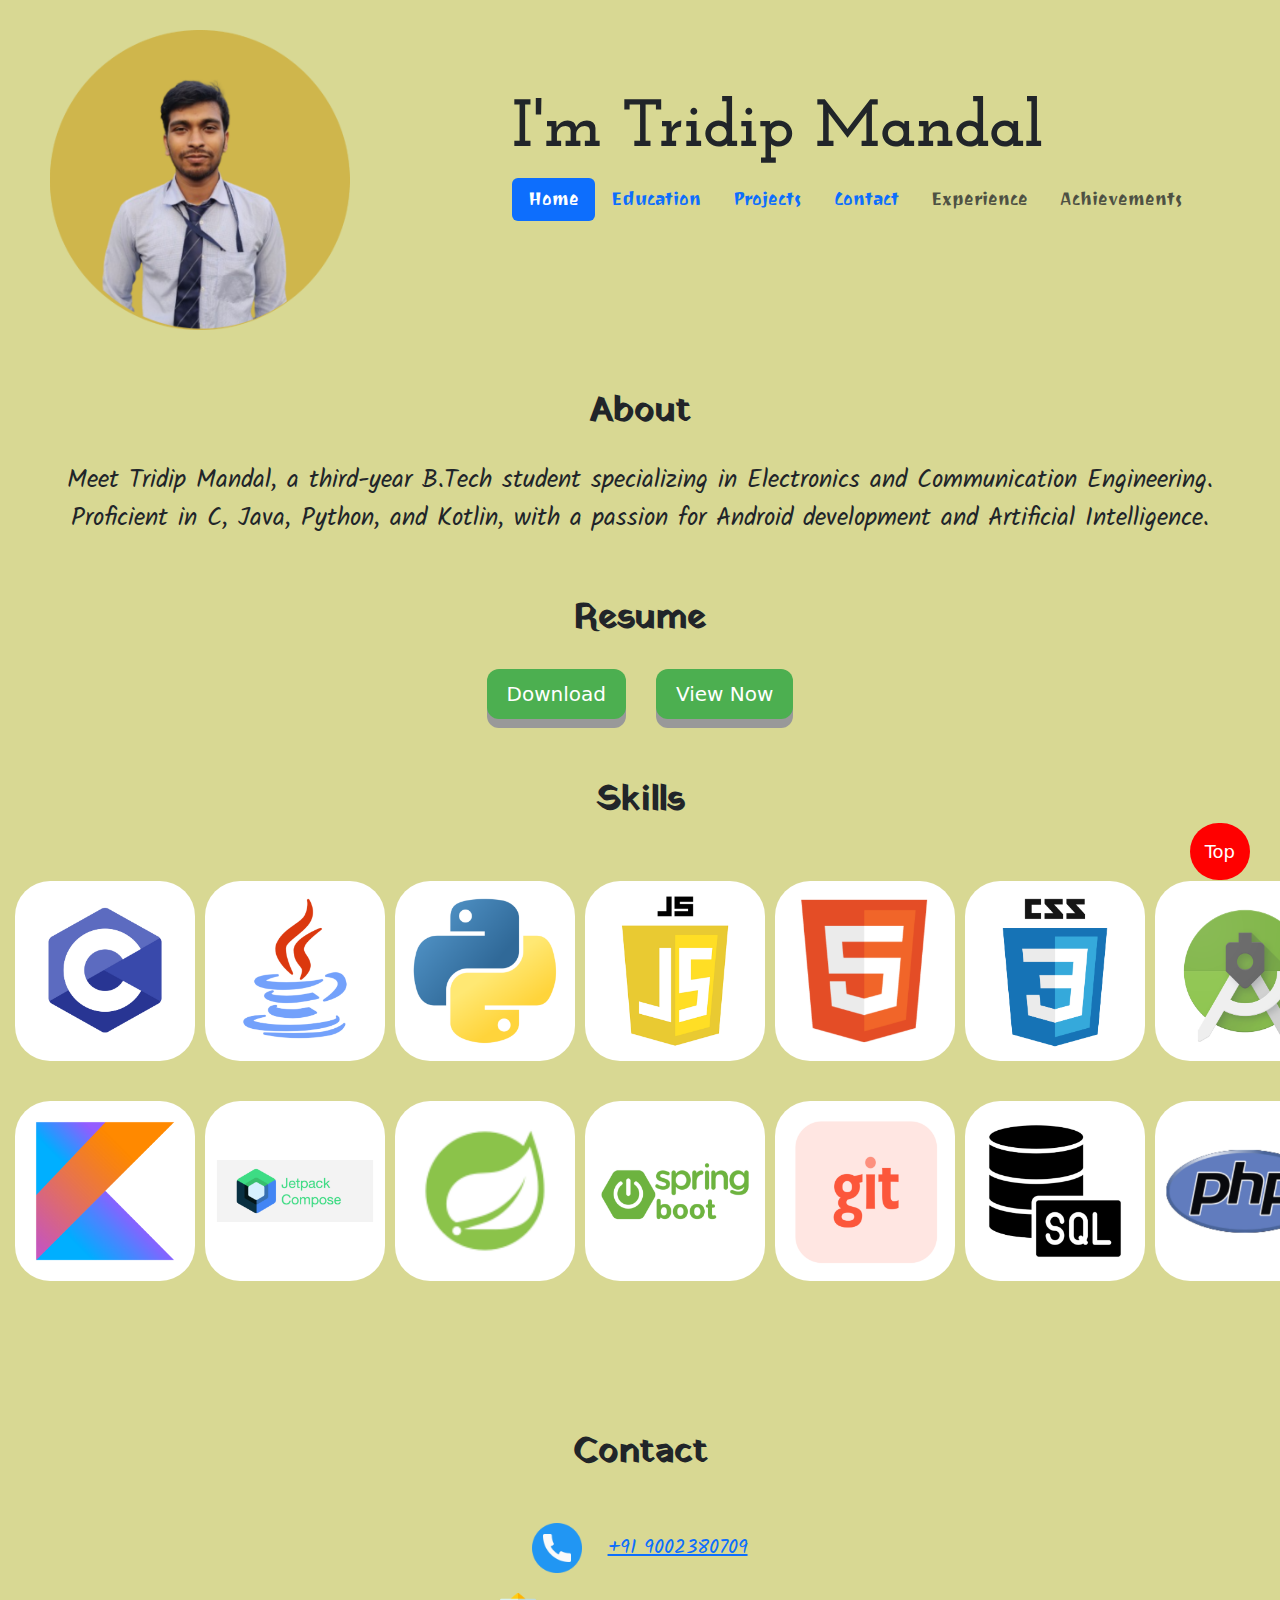
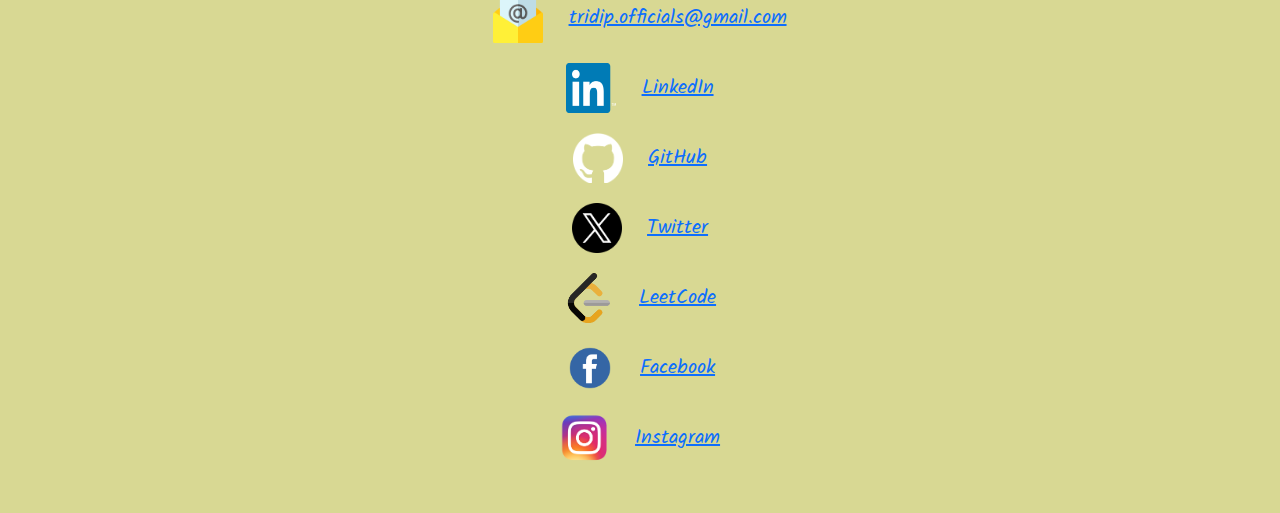
<file: index.html>
<!DOCTYPE html>
<html lang="en">
<head>
    <meta charset="UTF-8">
    <meta name="viewport" content="width=device-width, initial-scale=1.0">
    <title>Tridip Mandal</title>

    <link rel="stylesheet" href="https://fonts.googleapis.com/css2?family=Kalam:wght@300;400;700&display=swap"/>
    <link rel="stylesheet" href="https://fonts.googleapis.com/css2?family=Josefin Slab:wght@400;700&display=swap" />
    <link rel="stylesheet" href="https://fonts.googleapis.com/css2?family=Joti One:wght@400&display=swap" />
    <link rel="stylesheet" href="https://fonts.googleapis.com/css2?family=Yatra+One&display=swap"/>
    <link href="https://cdn.jsdelivr.net/npm/bootstrap@5.3.3/dist/css/bootstrap.min.css"
     rel="stylesheet" integrity="sha384-QWTKZyjpPEjISv5WaRU9OFeRpok6YctnYmDr5pNlyT2bRjXh0JMhjY6hW+ALEwIH" crossorigin="anonymous">
     <script src="https://cdn.jsdelivr.net/npm/bootstrap@5.3.3/dist/js/bootstrap.bundle.min.js" 
     integrity="sha384-YvpcrYf0tY3lHB60NNkmXc5s9fDVZLESaAA55NDzOxhy9GkcIdslK1eN7N6jIeHz"
      crossorigin="anonymous"></script>
      <link rel="stylesheet" href="./index.css">
      <link rel="stylesheet" href="./global.css">
      <script src="./script.js"></script>
      <script>
        window.onload = function() {
          var navLinks = document.querySelectorAll('.nav-link');
          navLinks.forEach(function(link) {
            if (link.href === window.location.href) {
              link.classList.add('active');
            } else {
              link.classList.remove('active');
            }
          });
        };
      </script>
</head>
<body>
    <div class="header">
      <div class="my-image">
          <img class="myImage" src="resources/myImage.png" alt="my-image">
      </div>

      <div class="head-bar">

          <div>
              <h2 class="my-name">I'm Tridip Mandal</h2>
          </div>

        

            <ul class="nav nav-pills">
              <li class="nav-item">
                <a class="nav-link active" aria-current="page" href="./index.html">Home</a>
              </li>
              <li class="nav-item">
                <a class="nav-link" href="./education.html">Education</a>
              </li>
              <li class="nav-item">
                <a class="nav-link" href="./projects.html">Projects</a>
              </li>
              <li class="nav-item">
                <a class="nav-link" href="./index.html#contacts">Contact</a>
              </li>
              <li class="nav-item">
                <a class="nav-link disabled" href="./experience.html">Experience</a>
              </li>
              <li class="nav-item">
                <a class="nav-link disabled" aria-disabled="true">Achievements</a>
              </li>
            </ul>
     
      </div>

    </div>

  
    <div id="about">

      <div>
        <div id="about-heading">
          <h1 class="heading">About</h1>
      </div>

        <p id="about-para">
            Meet Tridip Mandal, a third-year B.Tech student specializing in
             Electronics and Communication Engineering.
             Proficient in C, Java, Python, and Kotlin, with a
              passion for Android development and Artificial Intelligence.
        </p>

    </div>
  </div>
    

    <div id="cv">
      <div id="cv-heading">
        <h1 class="heading">Resume</h1>
      </div>
        <div id="cv-buttons">
          <button id="download-button">Download</button>
          <button id="view-button">View Now</button>
        </div>
    </div>


    <div>

      <div>
        <h1 class="heading">Skills</h1>
      </div>

      <div>
        <div class="image-grid">
          <img src="resources/c.png" alt="C">
          <img src="resources/java.png" alt="Java">
          <img src="resources/python.png" alt="Python">
          <img src="resources/js.png" alt="Java Script">
          <img src="resources/html.png" alt="HTML">
          <img src="resources/css.png" alt="CSS">
          <img src="resources/android.png" alt="Android">
          <img src="resources/kotlin.png" alt="Kotlin">
          <img src="resources/compose.png" alt="Jetpack Compose">
          <img src="resources/spring.png" alt="Spring">
          <img src="resources/Springboot.png" alt="Spring Boot">
          <img src="resources/Git logo.png" alt="Git">
          <img src="resources/sql.png" alt="SQL">
          <img src="resources/php.png" alt="php">
      </div>

      </div>

    </div>

    <div id="contacts">
      <div id="contact-heading">
        <h1 class="heading">Contact</h1>
      </div>

      <div class="contact-info">
        <img src="resources/telephone.png" alt="Phone Icon" class="contact-icon">
        <a href="tel:+919002380709" class="contact-text">+91 9002380709</a>
      </div>

      <div class="contact-info">
        <img src="resources/email.png" alt="Email Icon" class="contact-icon">
        <a href="mailto:tridip.officials@gmail.com" class="contact-text">tridip.officials@gmail.com</a>
      </div>

      <div class="contact-info">
        <img src="resources/linkedin.png" alt="LinkedIn Icon" class="contact-icon">
        <a href="https://www.linkedin.com/in/tridip-mandal-55856a227/" class="contact-text">LinkedIn</a>
      </div>

      <div class="contact-info">
        <img src="resources/github.png" alt="GitHub Icon" class="contact-icon">
        <a href="https://github.com/tridipx202" class="contact-text">GitHub</a>
      </div>

      <div class="contact-info">
        <img src="resources/twitter.png" alt="Twitter Icon" class="contact-icon">
        <a href="https://twitter.com/your-username" class="contact-text">Twitter</a>
      </div>

      <div class="contact-info">
        <img src="resources/leetcode.png" alt="leetcode Icon" class="contact-icon">
        <a href="https://leetcode.com/u/tridipquanta7/" class="contact-text">LeetCode</a>
      </div>

      <div class="contact-info">
        <img src="resources/fb.png" alt="Facebook Icon" class="contact-icon">
        <a href="https://www.facebook.com/tridip.mandal.16a" class="contact-text">Facebook</a>
      </div>

      <div class="contact-info">
        <img src="resources/ig.png" alt="Instagram Icon" class="contact-icon">
        <a href="https://www.instagram.com/tridip_mandal_18/" class="contact-text">Instagram</a>
      </div>
      </div>

    

      <button onclick="topFunction()" id="myBtn" title="Go to top">Top</button>

    
</body>
<link rel="stylesheet" href="top.css">
</html>
</file>
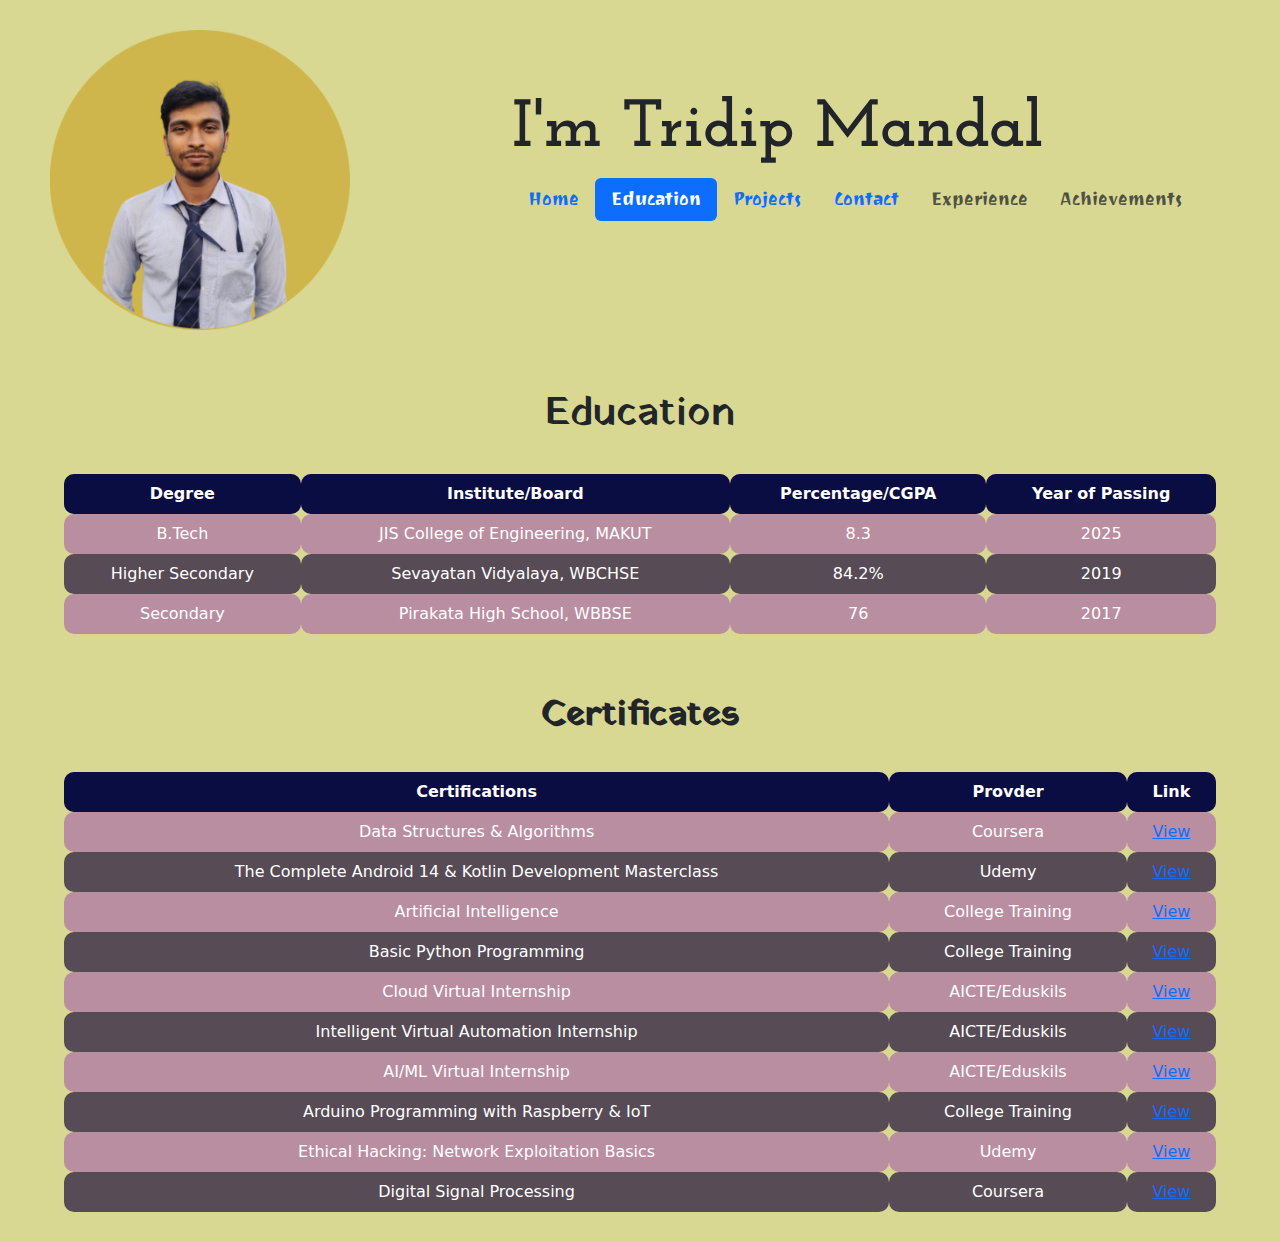
<file: education.html>
<!DOCTYPE html>
<html lang="en">
<head>
    <meta charset="UTF-8">
    <meta name="viewport" content="width=device-width, initial-scale=1.0">

    <link rel="stylesheet" href="./education.css">
    <link rel="stylesheet" href="./global.css">
    <link rel="stylesheet" href="https://fonts.googleapis.com/css2?family=Josefin Slab:wght@400;700&display=swap" />
    <link rel="stylesheet" href="https://fonts.googleapis.com/css2?family=Joti One:wght@400&display=swap" />
    <link rel="stylesheet" href="https://fonts.googleapis.com/css2?family=Yatra+One&display=swap"/>
    <link href="https://cdn.jsdelivr.net/npm/bootstrap@5.3.3/dist/css/bootstrap.min.css"
     rel="stylesheet" integrity="sha384-QWTKZyjpPEjISv5WaRU9OFeRpok6YctnYmDr5pNlyT2bRjXh0JMhjY6hW+ALEwIH" crossorigin="anonymous">
     <script src="https://cdn.jsdelivr.net/npm/bootstrap@5.3.3/dist/js/bootstrap.bundle.min.js" 
     integrity="sha384-YvpcrYf0tY3lHB60NNkmXc5s9fDVZLESaAA55NDzOxhy9GkcIdslK1eN7N6jIeHz" crossorigin="anonymous"></script>
     <script>
      window.onload = function() {
        var navLinks = document.querySelectorAll('.nav-link');
        navLinks.forEach(function(link) {
          if (link.href === window.location.href) {
            link.classList.add('active');
          } else {
            link.classList.remove('active');
          }
        });
      };
    </script>

    <title>Tridip Mandal</title>
</head>
<body id="page">

  <div class="header">
    <div class="my-image">
        <img class="myImage" src="resources/myImage.png" alt="my-image">
    </div>

    <div class="head-bar">

        <div>
            <h2 class="my-name">I'm Tridip Mandal</h2>
        </div>

      

          <ul class="nav nav-pills">
            <li class="nav-item">
              <a class="nav-link active" aria-current="page" href="./index.html">Home</a>
            </li>
            <li class="nav-item">
              <a class="nav-link" href="./education.html">Education</a>
            </li>
            <li class="nav-item">
              <a class="nav-link" href="./projects.html">Projects</a>
            </li>
            <li class="nav-item">
              <a class="nav-link" href="./index.html#contacts">Contact</a>
            </li>
            <li class="nav-item">
              <a class="nav-link disabled" aria-disabled="true">Experience</a>
            </li>
            <li class="nav-item">
              <a class="nav-link disabled" aria-disabled="true">Achievements</a>
            </li>
          </ul>
   
    </div>

  </div>
    
    
    <div id="education">

        <div class="heading">
            <h1>Education</h1>

        </div>


        <table>
          <thead id="head">
            <tr>
              <th>Degree</th>
              <th>Institute/Board</th>
              <th>Percentage/CGPA</th>
              <th>Year of Passing</th>
            </tr>
          </thead>
          <tbody>
            <tr>
              <td>B.Tech</td>
              <td>JIS College of Engineering, MAKUT</td>
              <td>8.3</td>
              <td>2025</td>
            </tr>
            <tr>
              <td>Higher Secondary</td>
              <td>Sevayatan Vidyalaya, WBCHSE</td>
              <td>84.2%</td>
              <td>2019</td>
            </tr>
            <tr>
              <td>Secondary</td>
              <td>Pirakata High School, WBBSE</td>
              <td>76</td>
              <td>2017</td>
            </tr>
          </tbody>
        </table>

        
        
    </div>
    


  <!--  Certificates-->

      <div id="certtificates">



<div >
<h1 class="heading">Certificates</h1>
</div>

<table>
  <thead id="head">
    <tr>
      <th>Certifications</th>
      <th>Provder</th>
      <th>Link</th>
    </tr>
  </thead>
  <tbody>
    <tr>
      <td>Data Structures & Algorithms</td>
      <td>Coursera</td>
      <td><a href="https://drive.google.com/file/d/1wLBT8FACSujWOZOZ4Uj5pg19tVz3zQO8/view?usp=sharing">View</a></td>
    </tr>
    <tr>
      <td>The Complete Android 14 & Kotlin Development Masterclass</td>
      <td>Udemy</td>
      <td><a href="https://www.example.com">View</a></td>
    </tr>
    <tr>
      <td>Artificial Intelligence</td>
      <td>College Training</td>
      <td><a href="https://drive.google.com/file/d/17F1CoxDUDGnxrCB3Cry8vAGfQMWhF9WU/view?usp=sharing">View</a></td>
    </tr>
    <tr>
      <td>Basic Python Programming</td>
      <td>College Training</td>
      <td><a href="https://drive.google.com/file/d/1XgQYmd50Edh79rqBKt_mXk8g2PrZWT2D/view?usp=sharing">View</a></td>
    </tr>
    <tr>
      <td>Cloud Virtual Internship</td>
      <td>AICTE/Eduskils</td>
      <td><a href="https://drive.google.com/file/d/187CntwRegGXMB6_TEcDjM9oPEKNyHEoy/view?usp=sharing">View</a></td>
    </tr>
    <tr>
      <td>Intelligent Virtual Automation Internship</td>
      <td>AICTE/Eduskils</td>
      <td><a href="https://drive.google.com/file/d/1Lf03XOFU6lFOI8_xY3fEKCsesfd-x_GY/view?usp=sharing">View</a></td>
    </tr>
    <tr>
      <td>AI/ML Virtual Internship</td>
      <td>AICTE/Eduskils</td>
      <td><a href="https://drive.google.com/file/d/1Q_RkMIo6rWUO5iIbye42ZrSGG852GOAX/view?usp=sharing">View</a></td>
    </tr>
    <tr>
      <td>Arduino Programming with Raspberry & IoT</td>
      <td>College Training</td>
      <td><a href="https://drive.google.com/file/d/1WKFHeJ4RbmfzbswjM-fqec-Sequruz4p/view?usp=sharing">View</a></td>
    </tr>
    <tr>
      <td>Ethical Hacking: Network Exploitation Basics</td>
      <td>Udemy</td>
      <td><a href="https://drive.google.com/file/d/1bOkNZZ080mB3SACt86dlRp0hh3Nw9Pgd/view?usp=sharing">View</a></td>
    </tr>
    <tr>
      <td>Digital Signal Processing</td>
      <td>Coursera</td>
      <td><a href="https://drive.google.com/file/d/1U8fJQ8U0T2sxPPvbr72NUx9w-3wAhH0G/view?usp=sharing">View</a></td>
    </tr>
     
    
  </tbody>
</table>

      </div>

</body>
</html>
</file>
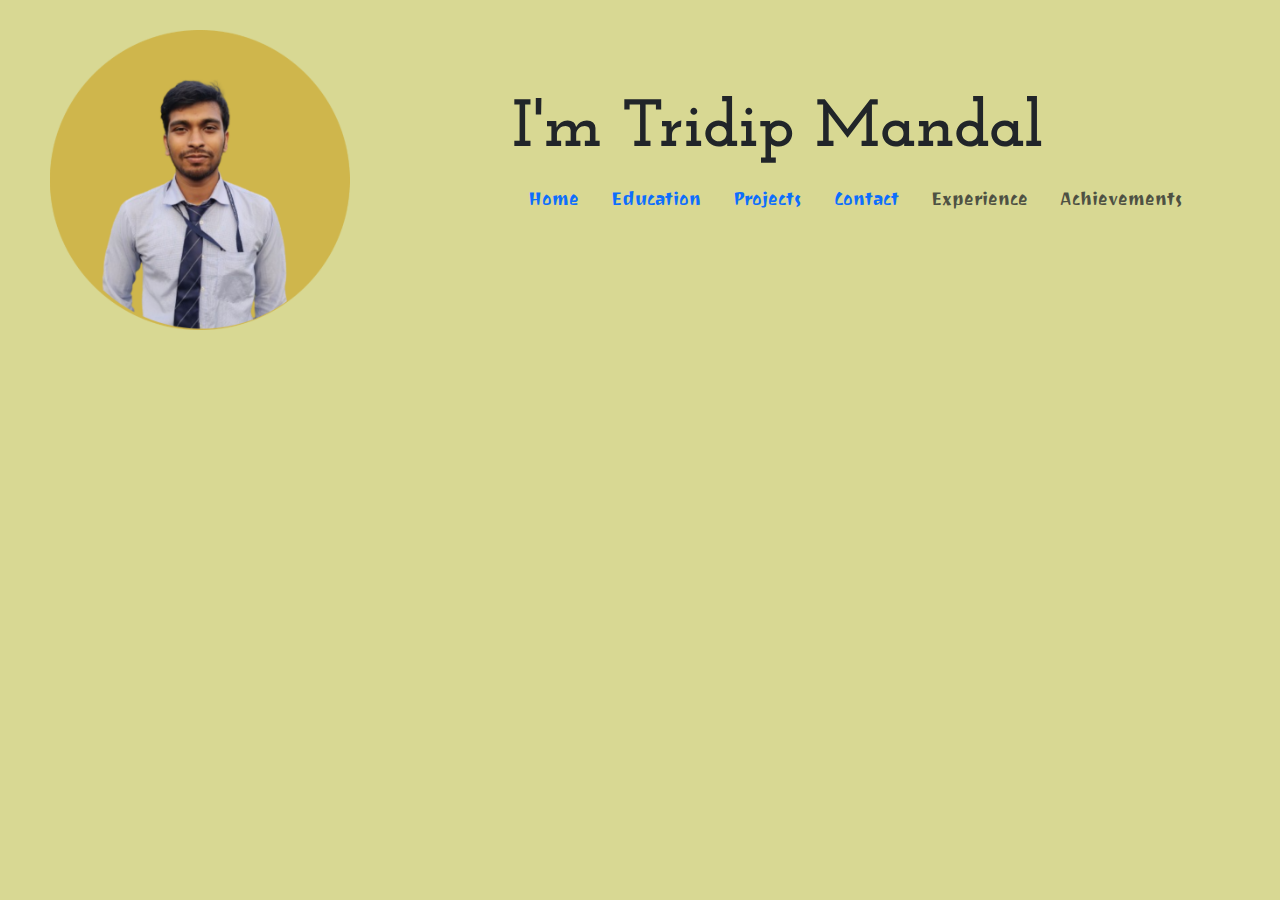
<file: experience.html>
<!DOCTYPE html>
<html lang="en">
<head>
    <meta charset="UTF-8">
    <meta name="viewport" content="width=device-width, initial-scale=1.0">
    <title>Tridip Mandal</title>

    <link rel="stylesheet" href="https://fonts.googleapis.com/css2?family=Kalam:wght@300;400;700&display=swap"/>
    <link rel="stylesheet" href="https://fonts.googleapis.com/css2?family=Josefin Slab:wght@400;700&display=swap" />
    <link rel="stylesheet" href="https://fonts.googleapis.com/css2?family=Joti One:wght@400&display=swap" />
    <link rel="stylesheet" href="https://fonts.googleapis.com/css2?family=Yatra+One&display=swap"/>
    <link href="https://cdn.jsdelivr.net/npm/bootstrap@5.3.3/dist/css/bootstrap.min.css"
     rel="stylesheet" integrity="sha384-QWTKZyjpPEjISv5WaRU9OFeRpok6YctnYmDr5pNlyT2bRjXh0JMhjY6hW+ALEwIH" crossorigin="anonymous">
     <script src="https://cdn.jsdelivr.net/npm/bootstrap@5.3.3/dist/js/bootstrap.bundle.min.js" 
     integrity="sha384-YvpcrYf0tY3lHB60NNkmXc5s9fDVZLESaAA55NDzOxhy9GkcIdslK1eN7N6jIeHz"
      crossorigin="anonymous"></script>
      <link rel="stylesheet" href="./index.css">
      <link rel="stylesheet" href="./global.css">
      <script src="./script.js"></script>
      <script>
        window.onload = function() {
          var navLinks = document.querySelectorAll('.nav-link');
          navLinks.forEach(function(link) {
            if (link.href === window.location.href) {
              link.classList.add('active');
            } else {
              link.classList.remove('active');
            }
          });
        };
      </script>
</head>
<body>

    <div class="header">
        <div class="my-image">
            <img class="myImage" src="resources/myImage.png" alt="my-image">
        </div>
  
        <div class="head-bar">
  
            <div>
                <h2 class="my-name">I'm Tridip Mandal</h2>
            </div>
  
          
  
              <ul class="nav nav-pills">
                <li class="nav-item">
                  <a class="nav-link active" aria-current="page" href="./index.html">Home</a>
                </li>
                <li class="nav-item">
                  <a class="nav-link" href="./education.html">Education</a>
                </li>
                <li class="nav-item">
                  <a class="nav-link" href="./projects.html">Projects</a>
                </li>
                <li class="nav-item">
                  <a class="nav-link" href="./index.html#contacts">Contact</a>
                </li>
                <li class="nav-item">
                  <a class="nav-link disabled" aria-disabled="true">Experience</a>
                </li>
                <li class="nav-item">
                  <a class="nav-link disabled" aria-disabled="true">Achievements</a>
                </li>
              </ul>
       
        </div>
  
      </div>




    
</body>
</html>
</file>
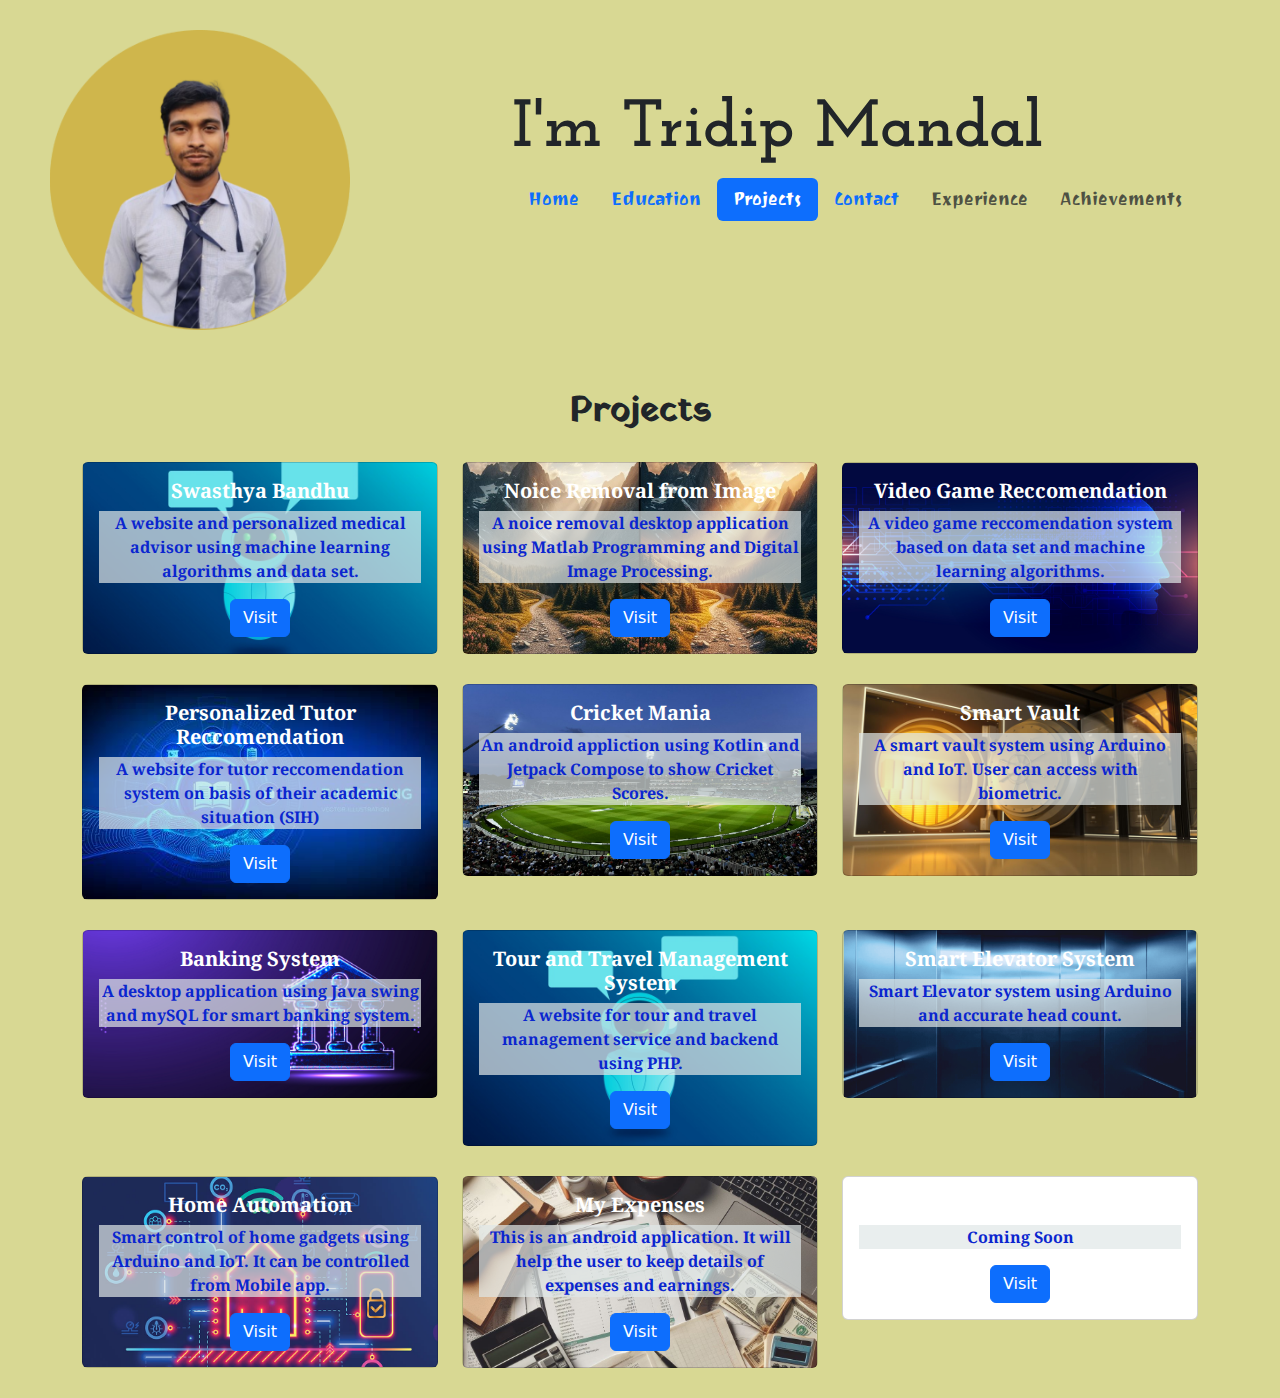
<file: projects.html>
<!DOCTYPE html>
<html lang="en">
<head>
    <meta charset="UTF-8">
    <meta name="viewport" content="width=device-width, initial-scale=1.0">

    <link rel="stylesheet" href="https://fonts.googleapis.com/css2?family=Josefin Slab:wght@400;700&display=swap" />
    <link rel="stylesheet" href="https://fonts.googleapis.com/css2?family=Joti One:wght@400&display=swap"/>
    <link rel="stylesheet" href="https://fonts.googleapis.com/css2?family=Yatra+One&display=swap"/>
    <link rel="stylesheet" href="https://fonts.googleapis.com/css2?family=Noto+Serif:ital,wght@0,100..900;1,100..900&display=swap">
    <link href="https://cdn.jsdelivr.net/npm/bootstrap@5.3.3/dist/css/bootstrap.min.css"
     rel="stylesheet" integrity="sha384-QWTKZyjpPEjISv5WaRU9OFeRpok6YctnYmDr5pNlyT2bRjXh0JMhjY6hW+ALEwIH" crossorigin="anonymous">
     <script src="https://cdn.jsdelivr.net/npm/bootstrap@5.3.3/dist/js/bootstrap.bundle.min.js" 
     integrity="sha384-YvpcrYf0tY3lHB60NNkmXc5s9fDVZLESaAA55NDzOxhy9GkcIdslK1eN7N6jIeHz" crossorigin="anonymous"></script>
     <link rel="stylesheet" href="./projects.css"/>
     <link rel="stylesheet" href="./global.css">

     <script>
      window.onload = function() {
        var navLinks = document.querySelectorAll('.nav-link');
        navLinks.forEach(function(link) {
          if (link.href === window.location.href) {
            link.classList.add('active');
          } else {
            link.classList.remove('active');
          }
        });
      };
    </script>
    <title>Tridip Manadl</title>
</head>
<body id="page">

  <!--Top Bar-->

  
  <div class="header">
    <div class="my-image">
        <img class="myImage" src="resources/myImage.png" alt="my-image">
    </div>

    <div class="head-bar">

        <div>
            <h2 class="my-name">I'm Tridip Mandal</h2>
        </div>

      

          <ul class="nav nav-pills">
            <li class="nav-item">
              <a class="nav-link active" aria-current="page" href="./index.html">Home</a>
            </li>
            <li class="nav-item">
              <a class="nav-link" href="./education.html">Education</a>
            </li>
            <li class="nav-item">
              <a class="nav-link" href="./projects.html">Projects</a>
            </li>
            <li class="nav-item">
              <a class="nav-link" href="./index.html#contacts">Contact</a>
            </li>
            <li class="nav-item">
              <a class="nav-link disabled" aria-disabled="true">Experience</a>
            </li>
            <li class="nav-item">
              <a class="nav-link disabled" aria-disabled="true">Achievements</a>
            </li>
          </ul>
   
    </div>

  </div>

  <!-- Project List-->

<div id="projectCon">
  
<div>
  <h1 class="heading">Projects</h1>
</div>

    <!--Responsive token-->


    <div class="container text-center">
      <div class="row">
          <div class="col-lg-4 col-md-6 col-sm-12">
            <div class="card" id="sbCard">
              <div class="card-body">
                <h5 class="card-title">Swasthya Bandhu</h5>
                <p class="card-text">A website and personalized medical advisor using machine learning algorithms and data set.</p>
                <a href="#" class="btn btn-primary">Visit</a>
              </div>
            </div>
          </div>
          <div class="col-lg-4 col-md-6 col-sm-12">
              
              <div class="card" id="nrCard">
                <div class="card-body">
                  <h5 class="card-title">Noice Removal from Image</h5>
                  <p class="card-text">A noice removal desktop application using Matlab Programming and Digital Image Processing.</p>
                  <a href="https://github.com/tridipmandal1/Noise-Removal-From-Image" class="btn btn-primary">Visit</a>
                </div>
              </div>
          </div>
          <div class="col-lg-4 col-md-6 col-sm-12">
            <div class="card" id="vgrCard">
              <div class="card-body">
                <h5 class="card-title">Video Game Reccomendation</h5>
                <p class="card-text">A video game reccomendation system based on data set and machine learning algorithms.</p>
                <a href="#" class="btn btn-primary">Visit</a>
              </div>
           </div>
          </div>
          <div class="col-lg-4 col-md-6 col-sm-12">
            <div class="card" id="tutorRCard">
              <div class="card-body">
                <h5 class="card-title">Personalized Tutor Reccomendation</h5>
                <p class="card-text">A website for tutor reccomendation system on basis of their academic situation (SIH)</p>
                <a href="#" class="btn btn-primary">Visit</a>
              </div>
          </div>
          </div>
          <div class="col-lg-4 col-md-6 col-sm-12">
            <div class="card" id="cmCard"> 
              <div class="card-body">
                <h5 class="card-title">Cricket Mania</h5>
                <p class="card-text">An android appliction using Kotlin and Jetpack Compose to show Cricket Scores.</p>
                <a href="#" class="btn btn-primary">Visit</a>
              </div>
            </div>
        </div>
        <div class="col-lg-4 col-md-6 col-sm-12">
          <div class="card" id="svCard">
            <div class="card-body">
                <h5 class="card-title">Smart Vault</h5>
                <p class="card-text">A smart vault system using Arduino and IoT. User can access with biometric.</p>
                <a href="#" class="btn btn-primary">Visit</a>
            </div>
          </div>
      </div>
      <div class="col-lg-4 col-md-6 col-sm-12">
        <div class="card" id="bsysCard">
          <div class="card-body">
            <h5 class="card-title">Banking System</h5>
            <p class="card-text">A desktop application using Java swing and mySQL for smart banking system.</p>
            <a href="#" class="btn btn-primary">Visit</a>
          </div>
       </div>
      </div>
      <div class="col-lg-4 col-md-6 col-sm-12">
        <div class="card" id="sbCard">
          <div class="card-body">
            <h5 class="card-title">Tour and Travel Management System</h5>
            <p class="card-text">A website for tour and travel management service and  backend using PHP.</p>
            <a href="#" class="btn btn-primary">Visit</a>
          </div>
      </div>
      </div>
      <div class="col-lg-4 col-md-6 col-sm-12">
        <div class="card" id="sesCard">
          <div class="card-body">
            <h5 class="card-title">Smart Elevator System</h5>
            <p class="card-text">Smart Elevator system using Arduino and accurate head count.</p>
            <a href="#" class="btn btn-primary">Visit</a>
          </div>
     </div>
    </div>
    <div class="col-lg-4 col-md-6 col-sm-12">
      <div class="card" id="haCard">
        <div class="card-body">
          <h5 class="card-title">Home Automation</h5>
          <p class="card-text">Smart control of home gadgets using Arduino and IoT. It can be controlled from Mobile app.</p>
          <a href="#" class="btn btn-primary">Visit</a>
        </div>
      </div>
  </div>
  <div class="col-lg-4 col-md-6 col-sm-12">
    <div class="card" id="eaCard">
      <div class="card-body">
        <h5 class="card-title">My Expenses </h5>
        <p class="card-text">This is an android application. It will help the user to keep details of expenses and earnings.</p>
        <a href="#" class="btn btn-primary">Visit</a>
      </div>
  </div>
  </div>
  <div class="col-lg-4 col-md-6 col-sm-12">
    <div class="card" id="csCard">
      <div class="card-body">
        <h5 class="card-title">Coming Soon</h5>
        <p class="card-text">Coming Soon</p>
        <a href="#" class="btn btn-primary">Visit</a>
      </div>
    </div>
  </div>
  <div class="col-lg-4 col-md-6 col-sm-12">
    <!-- Card 4 -->
</div>
<div class="col-lg-4 col-md-6 col-sm-12">
  <!-- Card 2 -->
</div>
<div class="col-lg-4 col-md-6 col-sm-12">
  <!-- Card 3 -->
</div>
<div class="col-lg-4 col-md-6 col-sm-12">
  <!-- Card 4 -->
</div>
<div class="col-lg-4 col-md-6 col-sm-12">
<!-- Card 4 -->
</div>
      </div>
  </div>



</div>




</body>
</html>
</file>
<file: index.css>
#about{

  margin-top: 30px;
}
#about-para{
  text-align: center;
  font-family: "Kalam", cursive;
  font-size: 25px;
  margin-left: 50px;
  margin-right: 50px;
}


@media (max-width: 600px) {
  #about-para{
    text-align: center;
    font-family: "Kalam", cursive;
    font-size: 15px;
    margin-left: 25px;
    margin-right: 25px;
  }
}

/* For devices larger than 900px */
@media (min-width: 900px) {
  
}

/* CSS code for the button style and animation */
#download-button {
  font-size: 20px;
  padding: 10px 20px;
  color: white;
  background-color: #4CAF50;
  border: none;
  cursor: pointer;
  transition: all 0.5s;
  outline: none;
  box-shadow: 0 9px #999;
  border-radius: 12px;
  animation: pulse 2s infinite;
}

@keyframes pulse {
  0% {
    transform: scale(1);
  }
  50% {
    transform: scale(1.1);
  }
  100% {
    transform: scale(1);
  }
}

#download-button:hover {
  background-color: #3e8e41;
}

#download-button:active {
  background-color: #3e8e41;
  box-shadow: 0 5px #666;
  transform: translateY(4px);
}

#view-button {
  font-size: 20px;
  padding: 10px 20px;
  color: white;
  background-color: #4CAF50;
  border: none;
  cursor: pointer;
  transition: all 0.5s;
  outline: none;
  box-shadow: 0 9px #999;
  border-radius: 12px;
  animation: pulse 2s infinite;
}

@keyframes pulse {
  0% {
    transform: scale(1);
  }
  50% {
    transform: scale(1.1);
  }
  100% {
    transform: scale(1);
  }
}

#view-button:hover {
  background-color: #3e8e41;
}

#view-button:active {
  background-color: #3e8e41;
  box-shadow: 0 5px #666;
  transform: translateY(4px);
}






.contact-icon{
  height: 50px;
  width: 50px;
  align-self: center;
}
.contact-info{
  margin-top: 20px;
}
#contacts {
  display: flex;
  justify-content: center;
  align-items: center;
  flex-direction: column;
  height: 100%;
  margin-bottom: 50px;
  margin-top: 90px; /* You can set this to whatever you want */
}
.contact-text{
  font-size: 20px;
  font-family: "Kalam", cursive;
  margin-top: 10px;
  text-align: center;
;
  margin-left: 20px;
}
.contact-text:hover{
  color: #ff0d00;
}

#cv-buttons {
  display: flex;
  justify-content: center;
  gap: 30px;
}

@media (max-width: 600px) {
  #cv-buttons {
      flex-direction: column;
      align-items: center;
  }
}

.image-grid {
  display: grid;
  grid-template-columns: repeat(4, 1fr);
  grid-gap: 10px;
  justify-items: center;
  align-items: center;
  margin-left: 15px;
  margin-right: 35px;
}

.image-grid img {
  width: 180px;
  height: 180px;
  height: auto;
  border-radius: 35px;
  margin-top: 30px;
}

/* For devices smaller than 600px */
@media (max-width: 600px) {
  .image-grid {
      grid-template-columns: repeat(3, 1fr);
      flex: 1;
      
  }
  .image-grid img {
    width: 120px;
    height: 120px;
  }
}

/* For devices larger than 900px */
@media (min-width: 900px) {
  .image-grid {
      grid-template-columns: repeat(7, 1fr);
  }
}
</file>
<file: global.css>
.heading {
    margin-top: 60px;
    margin-bottom: 30px;
    font-family: "Yatra One", system-ui;
    text-align: center;
    font-size: 35px;
    font-weight: bold;
    
}

/* For tablets: */
@media screen and (max-width: 768px) {
    .heading {
        font-size: 18px;
    }
}

/* For mobile phones: */
@media screen and (max-width: 480px) {
    .heading {
        font-size: 14px;
    }
}

body{
    background-color: rgb(216, 216, 147);
}

.nav-item{
    font-family: Joti One;
    font-size: large;
    padding-bottom: 30px;
}

.myImage{
    height: 300px;
    width: 300px;
    margin-top: 30px;
    margin-left: 50px;
}

.my-name{
    font-family: 'Josefin Slab';
    font-weight: bold;
    font-size: 50pt;
    margin-top: 30px;
}

.header{
    overflow: auto;
}

.my-image{
    float: left;
    width: 30%;
}

.head-bar{
    float: right;
    width: 60%;
    margin-top: 60px;
}

@media screen and (min-width: 768px) and (max-width: 1032px) {
    .my-image{
        float: none;
        width: 100%;
        margin-bottom: 20px;
    }
    .head-bar{
        float: middle;
        width: 95%;
        margin-top: 30px;
       
    }

    .nav{
        display: flex;
        flex-wrap: nowrap; 
    }
    .nav-item{
        flex: 1; 
        text-align: center;
        font-size: 18pt;
    }
    
}

@media screen and (max-width: 768px) {
    .my-image{
        float: none;
        width: 100%;
        margin-bottom: 20px;
    }

    .myImage{
        height: 200px;
        width:200px;
        margin-top: 30px;
        margin-left: 10px;
        margin-right: 15px;
    }

    .my-name{
        float: none;
        width: 100%;
        margin-top: 20px;
        margin-bottom: 20px;
        font-size: 30pt;
        text-align: center;
    }

    .head-bar{
        float: none;
        width: 100%;
        margin-top: 30px;
    }

    .nav-item{
        font-size: 10pt;
    }

    .nav{
        display: flex;
        flex-wrap: wrap;
        justify-content: space-between;
    }

    .nav-item{
        flex: 0 0 20%;
        text-align: start;
        margin-bottom: 10px;
    }
}
</file>
<file: top.css>
/* Button styles */
#myBtn {
    position: fixed;
    bottom: 20px;
    right: 30px;
    z-index: 99;
    font-size: 18px;
    border: none;
    outline: none;
    background-color: red;
    color: white;
    cursor: pointer;
    padding: 15px;
    border-radius: 35px;
}

#myBtn:hover {
    background-color: #555;
}
</file>
<file: education.css>
#page{
  background-color: rgb(216, 216, 147);
}

table {
    width: 100%;
    border-collapse: collapse;
    height: auto;
    align-items: center;
    margin: auto;
    text-align: center;
    margin-top: 3cap;
    margin-bottom: 30px;
    color: white;
}  


th, td {
    border: 5px solid #efecec;
    padding: 8px;
    text-align: center;
    border-radius: 10px;
    margin-top: 10px;
    margin: 15px;
    
    
}
#head th {
    background-color: #0a0d42 /* Replace #yourColor with the color you want */
}

tr:nth-child(even) {
    background-color: #574b55; /* This will be the background color for even rows */
}

tr:nth-child(odd) {
    background-color: #b98ea0; /* This will be the background color for odd rows */
}

@media only screen  and (min-width: 992px) {
    table {
        width: 80%;
        align-items: center;
        align-self: center;
    }
}

@media only screen  and (min-width: 600px) {
    table {
        width: 90%;
        align-items: center;
        align-self: center;
    }
}

@media only screen  and (max-width: 600px) {
    table {
        width: 80%;
        align-items: center;
        align-self: center;
    }
}
</file>
<file: projects.css>
#sbCard{
    background: url('resources/sbBack.jpg') no-repeat center center;
    background-size: cover;
    margin-bottom: 30px;
}
.card-title{
    color: white;
    font-family: "Noto Serif", "serif";
    font-weight: bold;
}
.card-text{
    font-family: "Noto Serif", "serif";
    color: rgb(11, 38, 207);
    font-weight: bold;
    background-color: rgb(223, 231, 231,0.7);
    
}
#nrCard{
    background: url('resources/nrBg.png') no-repeat center center;
    background-size: cover;
    margin-bottom: 30px;
}
#vgrCard{
    background: url('resources/vgrBg.jpg') no-repeat center center;
    background-size: cover;
    margin-bottom: 30px;
}
#bsysCard{
    background:  url('resources/bsBg.jpg') no-repeat center center;
    background-size: cover;
    margin-bottom: 30px;
}
    
#tutorRCard{
    background: url('resources/tutBg.jpg') no-repeat center center;
    background-size: cover;
    margin-bottom: 30px;
}
#cmCard{
    background: url('resources/cmBg.jpg') no-repeat center center;
    background-size: cover;
    margin-bottom: 30px;
}
#svCard{
    background: url('resources/svBg.jpg') no-repeat center center;
    background-size: cover;
    margin-bottom: 30px;
}
#sesCard{
    background: url('resources/sesBg.png') no-repeat center center;
    background-size: cover;
    margin-bottom: 30px;

}
#haCard{
    background: url('resources/haBg.jpg') no-repeat center center;
    background-size: cover;
    margin-bottom: 30px;
}
#eaCard{
    background: url('resources/eaBg.png') no-repeat center center;
    background-size: cover;
    margin-bottom: 30px;
}
</file>
